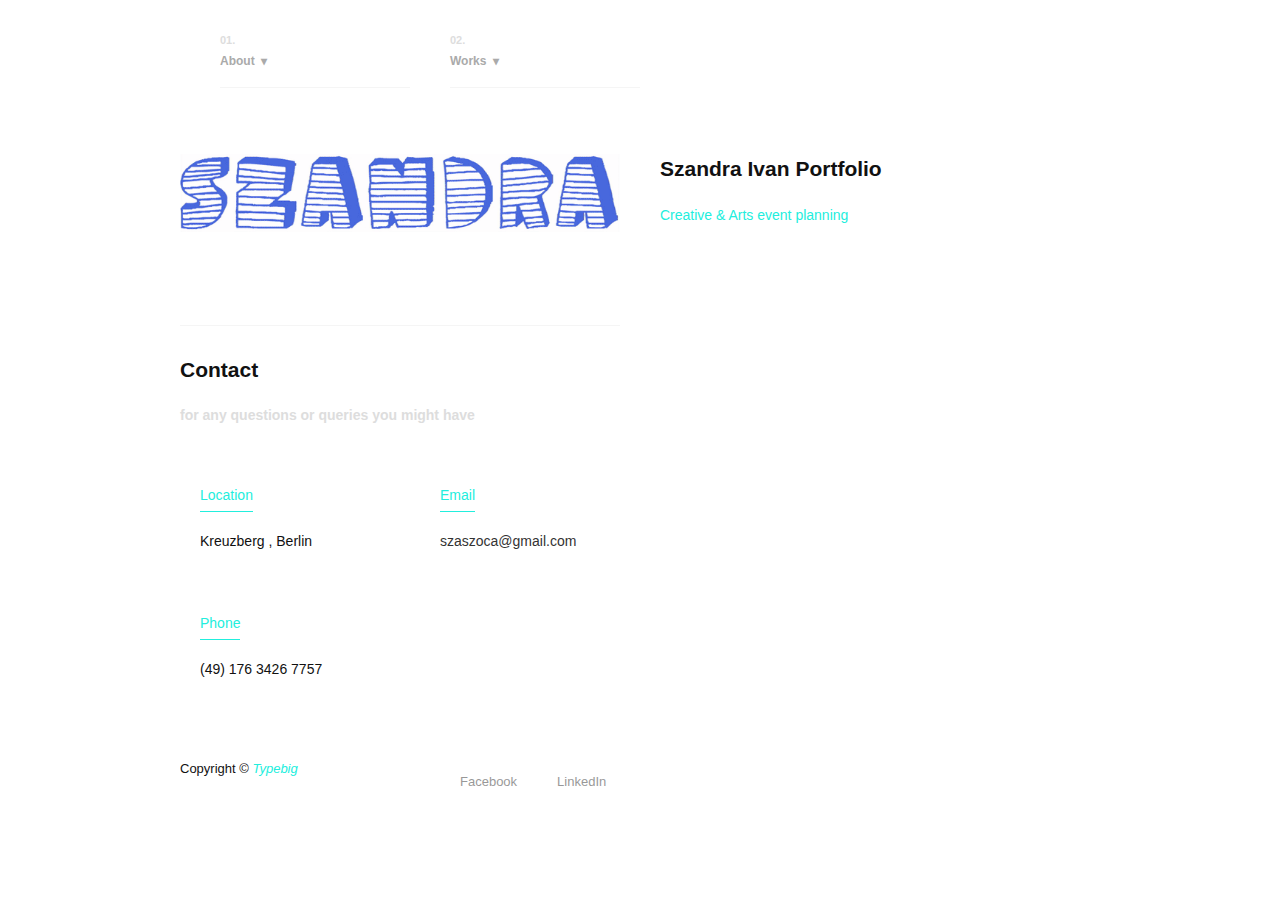
<file: contact.html>
<!DOCTYPE html>
<!--[if lt IE 7 ]><html class="ie ie6" lang="en"> <![endif]-->
<!--[if IE 7 ]><html class="ie ie7" lang="en"> <![endif]-->
<!--[if IE 8 ]><html class="ie ie8" lang="en"> <![endif]-->
<!--[if (gte IE 9)|!(IE)]><!--><html lang="en"> <!--<![endif]-->
<head>

	<!-- Basic Page Needs
	================================================== -->
	<meta charset="utf-8">
	<title>Szandra Ivan Portfolio</title>
	<meta name="description" content=".">
	<meta name="author" content="">
	
	<!-- Mobile Specific Metas
	================================================== -->
	<meta name="viewport" content="width=device-width, initial-scale=1, maximum-scale=1">
	
	<!-- CSS Files
	* cssreset-min.css 			- CSS reset
	* typegrid.css				- Responsive grid system
	* style.css					- Main CSS file
	
	Original LESS Stylesheet
	<link rel="stylesheet/less" type="text/css" href="css/style.less" />
	================================================== -->
	<link rel="stylesheet" type="text/css" href="http://yui.yahooapis.com/3.8.0/build/cssreset/cssreset-min.css">
	<link rel="stylesheet" type="text/css" href="css/typegrid.css">
	<link rel="stylesheet" type="text/css" href="css/style.css">


		
	<!--[if lt IE 8]>
		<script src="http://ie7-js.googlecode.com/svn/version/2.1(beta4)/IE8.js"></script>
	<![endif]-->

	<!--[if lt IE 9]>
		<script src="http://html5shim.googlecode.com/svn/trunk/html5.js"></script>
	<![endif]-->

	<link href='http://fonts.googleapis.com/css?family=Roboto+Slab:400,300' rel='stylesheet' type='text/css'>

	<!-- Favicons
	================================================== -->
	<link rel="shortcut icon" href="images/favicon.ico">
	<link rel="apple-touch-icon" href="images/apple-touch-icon.png">

</head>

<body>


	<!-- Header - Half Logo
	================================================== -->
	<section id="header">

		<!-- * * * * * * * * * * * * * * * * * * * * * * *

			Top Bar & Menu (#nav)

		* * * * * * * * * * * * * * * * * * * * * * * * -->
		<div class="topbar">
			<div class="container">
					
				<!--
					A custom jQuery plugin called typeMenu handles the menu
					Add .hide-on-mobile to <li> elements to hide a specific item on mobile viewports
				-->
				<ul id="nav" class="full">
					<li>
						<a href="about.html">
							<span class="count hide-on-mobile">01.</span>
							About
						</a>
						<ul>
							<li><a href="bio.html">Bio</a></li>
							<li><a href="contact.html">Contact</a></li>
						</ul>
					</li>
					<li>
						<a href="index.html">
							<span class="count hide-on-mobile">02.</span>
							Works
						</a>
						<ul>
							<li><a href="palace-stackgrid.html">The Palace</a>
								<ul>
										<li><a href="residency.html">The Palace Artist Residency</a></li>
										<li><a href="woym1.html">What's on your Mind? I</a></li>
										<li><a href="fasching.html">The Palace meets...Berlin</a></li>
									</ul>
							</li>
							<li><a href="wearit.html">Wear It</a></li>
							<li class="hide-on-mobile"><a href="uy.html">UY Studio</a></li>
							<li>
								<a href="ixds.html">IXDS</a>
							</li>
						</ul>
					</li>
					
				</ul><!-- // #nav -->

			</div><!-- // .container -->
		</div><!-- // .topbar -->

		<div class="logo-wrap">
			<div class="container">
				<div class="desktop-6 columns">
					<h1><a href="index.html" title="Home"><img src="images/logo_text_half.gif" alt="" /></a></h1>
				</div><!-- // .desktop-6 -->

				<div class="desktop-6 columns">
					<p class="site-desc">
						<h2>Szandra Ivan Portfolio<br /></h2>
						<span class="font-color-primary">Creative & Arts event planning</span>
					</p><!-- // .site-desc -->
				</div><!-- // .desktop-6 -->

				<div class="clear"></div>
			</div><!-- // .container -->
		</div><!-- // .logo-wrap -->
	</section><!-- // #header -->

	<!-- Contact
	================================================== -->
	<section id="contact" class="section page">
		<div class="container">

			<div class="desktop-6 tablet-12 columns">

				<h2 class="border-top">Contact</h2>
				<p class="title-desc">for any questions or queries you might have</p>
				
							<div class="desktop-6 tablet-12 nested columns">
				
				<div class="clear"></div>

				<div class="desktop-3 tablet-6 mobile-half columns">
					
					<div class="box-contact">
						<h3 class="font-color-primary"><span class="underline">Location</span></h3>

						<p>
							Kreuzberg , Berlin<br />
						</p>
					</div><!-- // .box-contact -->
					<br>
					<div class="box-contact">
						<h3 class="font-color-primary"><span class="underline">Phone</span></h3>

						<p>
							(49) 176 3426 7757
						</p>
					</div><!-- // .box-contact -->
				</div><!-- // .desktop-3 -->

				<div class="desktop-3 tablet-6 mobile-half columns">
					
					<div class="box-contact">
						<h3 class="font-color-primary"><span class="underline">Email</span></h3>

						<p>
							<a href="mailto:szaszoca@gmail.com">szaszoca@gmail.com</a>
						</p>
					</div><!-- // .box-contact -->
				</div><!-- // .desktop-3 -->
				
				<div class="clear"></div>

			</div><!-- // .desktop-6 -->

			


				<div class="clear"></div>

			</div><!-- // .desktop-6 -->

		</div><!-- // .container -->
	</section><!-- // section#contact -->

	



	<!-- Footer
	================================================== -->
		<section id="footer">
		<div class="container">
			<div class="desktop-3 columns">
				<p>Copyright &copy; <a href="http://www.typebig.com" class="italic">Typebig</a></p>
			</div><!-- // .desktop-3 -->

			<div class="desktop-9 columns">
				<ul id="social">
					<li><a href="https://www.facebook.com/szaszoca" class="hoverMe" target="_blank">Facebook</a></li>
					<li><a href="http://www.linkedin.com/in/szanivan" class="hoverMe" target="_blank">LinkedIn</a></li>
				</ul><!-- // #social -->
			</div><!-- // .desktop-9 -->

			<div class="clear"></div>
		</div><!-- // .container -->
	</section><!-- // section#footer -->


	<!-- JS
	================================================== -->
	<!-- 
		Flexslider 2.1 has known issues of manualControls setting with jQuery 1.9~
		Use jQuery 1.8 until Flexslider 2.2 stable version is released
	-->
	<script src="//ajax.googleapis.com/ajax/libs/jquery/1.8/jquery.min.js"></script>
	<script src="js/jQuery.BlackAndWhite.min.js"></script>
	<script src="js/modernizr.js"></script>
	<script src="js/less-1.4.0.min.js"></script>
	<script src="js/jquery.typeMenu.js"></script>
	<script src="js/jquery.typeSticky.js"></script>	
	<script src="js/jquery.custom.js"></script>


<!-- End Document
================================================== -->
</body>
</html>
</file>
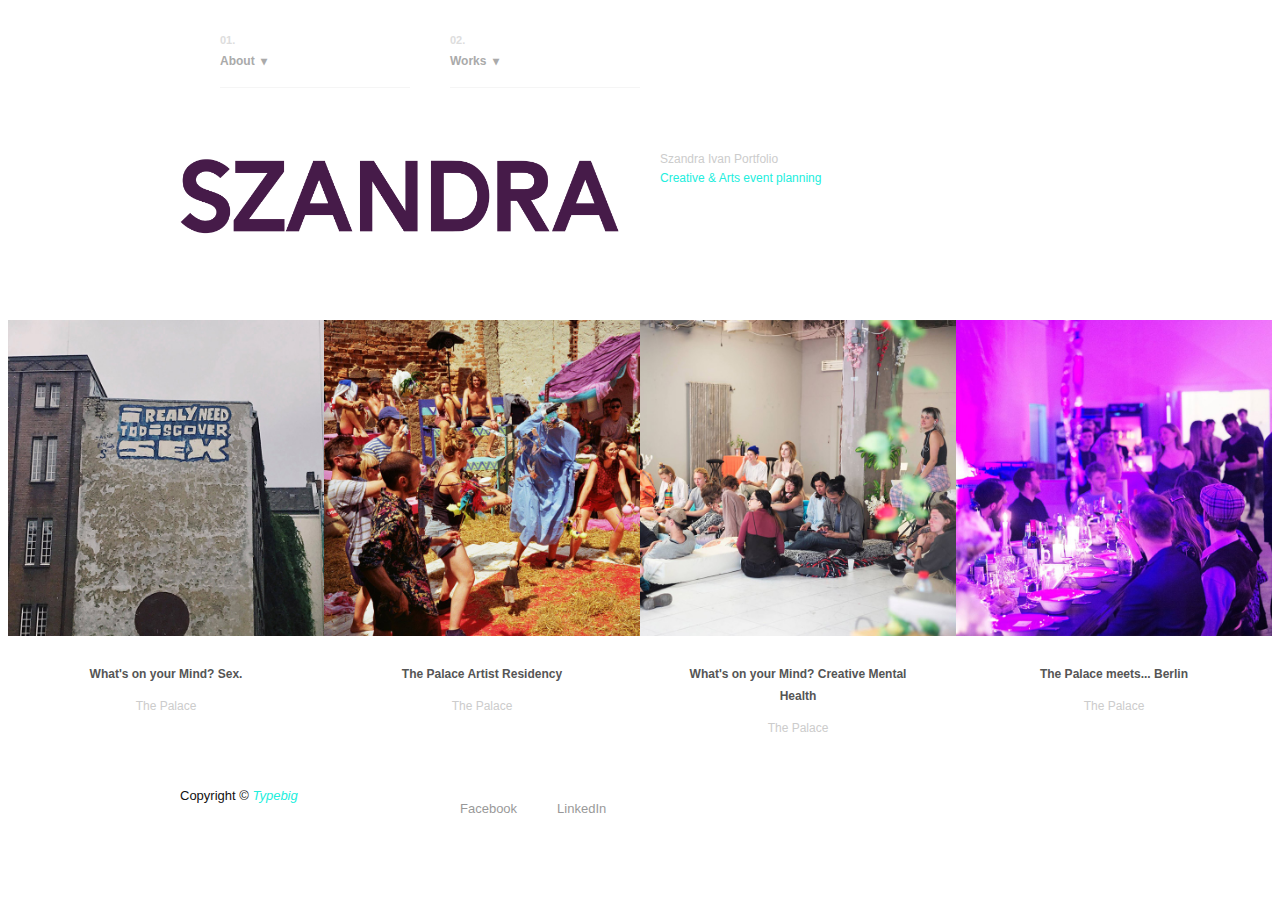
<file: palace-stackgrid.html>
<!DOCTYPE html>
<!--[if lt IE 7 ]><html class="ie ie6" lang="en"> <![endif]-->
<!--[if IE 7 ]><html class="ie ie7" lang="en"> <![endif]-->
<!--[if IE 8 ]><html class="ie ie8" lang="en"> <![endif]-->
<!--[if (gte IE 9)|!(IE)]><!--><html lang="en"> <!--<![endif]-->
<head>

	<!-- Basic Page Needs
	================================================== -->
	<meta charset="utf-8">
	<title>Szandra Ivan Portfolio</title>
	<meta name="description" content=".">
	<meta name="author" content="">
	
	<!-- Mobile Specific Metas
	================================================== -->
	<meta name="viewport" content="width=device-width, initial-scale=1, maximum-scale=1">
	
	<!-- CSS Files
	* cssreset-min.css 			- CSS reset
	* typegrid.css				- Responsive grid system
	* style.css					- Main CSS file
	
	Original LESS Stylesheet
	<link rel="stylesheet/less" type="text/css" href="css/style.less" />
	================================================== -->
	<link rel="stylesheet" type="text/css" href="http://yui.yahooapis.com/3.8.0/build/cssreset/cssreset-min.css">
	<link rel="stylesheet" type="text/css" href="css/typegrid.css">
	<link rel="stylesheet" type="text/css" href="css/style.css">


		
	<!--[if lt IE 8]>
		<script src="http://ie7-js.googlecode.com/svn/version/2.1(beta4)/IE8.js"></script>
	<![endif]-->

	<!--[if lt IE 9]>
		<script src="http://html5shim.googlecode.com/svn/trunk/html5.js"></script>
	<![endif]-->

	<link href='http://fonts.googleapis.com/css?family=Roboto+Slab:400,300' rel='stylesheet' type='text/css'>

	<!-- Favicons
	================================================== -->
	<link rel="shortcut icon" href="images/favicon.ico">
	<link rel="apple-touch-icon" href="images/apple-touch-icon.png">

</head>

<body>


	<!-- Header - Half Logo
	================================================== -->
	<section id="header">

		<!-- * * * * * * * * * * * * * * * * * * * * * * *

			Top Bar & Menu (#nav)

		* * * * * * * * * * * * * * * * * * * * * * * * -->
		<div class="topbar">
			<div class="container">
					
				<!--
					A custom jQuery plugin called typeMenu handles the menu
					Add .hide-on-mobile to <li> elements to hide a specific item on mobile viewports
				-->
				<ul id="nav" class="full">
					<li>
						<a href="about.html">
							<span class="count hide-on-mobile">01.</span>
							About
						</a>
						<ul>
							<li><a href="bio.html">Bio</a></li>
							<li><a href="contact.html">Contact</a></li>
						</ul>
					</li>
					<li>
						<a href="index.html">
							<span class="count hide-on-mobile">02.</span>
							Works
						</a>
						<ul>
							<li><a href="palace-stackgrid.html">The Palace</a>
								<ul>
										<li><a href="residency.html">The Palace Artist Residency</a></li>
										<li><a href="woym1.html">What's on your Mind? I</a></li>
										<li><a href="fasching.html">The Palace meets...Berlin</a></li>
									</ul>
							</li>
							<li><a href="wearit.html">Wear It</a></li>
							<li class="hide-on-mobile"><a href="uy.html">UY Studio</a></li>
							<li>
								<a href="ixds.html">IXDS</a>
							</li>
						</ul>
					</li>
					
				</ul><!-- // #nav -->

			</div><!-- // .container -->
		</div><!-- // .topbar -->

		<div class="logo-wrap">
			<div class="container">
				<div class="desktop-6 columns">
					<h1><a href="index.html" title="Home"><img src="images/logo_text_half.png" alt="" /></a></h1>
				</div><!-- // .desktop-6 -->

				<div class="desktop-6 columns">
					<p class="site-desc">
						Szandra Ivan Portfolio<br />
						<span class="font-color-primary">Creative & Arts event planning</span>
					</p><!-- // .site-desc -->
				</div><!-- // .desktop-6 -->

				<div class="clear"></div>
			</div><!-- // .container -->
		</div><!-- // .logo-wrap -->
	</section><!-- // #header -->

<!-- Works (Stackgrid with images, titles, and categories)
	================================================== -->
	<section id="works" class="stackgrid">
			
		

			<div class="item">
				<a href="woym2.html" class="permalink">
					<div class="remove-line-height">
						<img src="images/works_stackgrid_woym2.jpg" alt="" />
					</div><!-- // .remove-line-height -->
					
					<div class="box-desc">
						<h3>What's on your Mind? Sex.</h3>
						<span class="category">The Palace</span>
					</div><!-- // .box-desc -->

				</a>
			</div><!-- // .item -->
			
		
			<div class="item">
				<a href="residency.html" class="permalink">
					<div class="remove-line-height">
						<img src="images/works_stackgrid_residency.jpg" alt="" />
					</div><!-- // .remove-line-height -->
					
					<div class="box-desc">
						<h3>The Palace Artist Residency</h3>
						<span class="category">The Palace</span>
					</div><!-- // .box-desc -->

				</a>
			</div><!-- // .item -->
			
		
			<div class="item">
				<a href="woym1.html" class="permalink">
					<div class="remove-line-height">
						<img src="images/works_stackgrid_woym1.jpg" alt="" />
					</div><!-- // .remove-line-height -->
					
					<div class="box-desc">
						<h3>What's on your Mind? Creative Mental Health</h3>
						<span class="category">The Palace</span>
					</div><!-- // .box-desc -->

				</a>
			</div><!-- // .item -->
			
		
			<div class="item">
				<a href="fasching.html" class="permalink">
					<div class="remove-line-height">
						<img src="images/works_stackgrid_fasching.jpg" alt="" />
					</div><!-- // .remove-line-height -->
					
					<div class="box-desc">
						<h3>The Palace meets... Berlin</h3>
						<span class="category">The Palace</span>
					</div><!-- // .box-desc -->

				</a>
			</div><!-- // .item -->
			
	</section><!-- // section#works -->

<!-- Footer
================================================== -->

		<section id="footer">
		<div class="container">
			<div class="desktop-3 columns">
				<p>Copyright &copy; <a href="http://www.typebig.com" class="italic">Typebig</a></p>
			</div><!-- // .desktop-3 -->

			<div class="desktop-9 columns">
				<ul id="social">
					<li><a href="https://www.facebook.com/szaszoca" class="hoverMe">Facebook</a></li>
					<li><a href="http://www.linkedin.com/in/szanivan" class="hoverMe">LinkedIn</a></li>
				</ul><!-- // #social -->
			</div><!-- // .desktop-9 -->

			<div class="clear"></div>
		</div><!-- // .container -->
	</section><!-- // section#footer -->


	<!-- JS
	================================================== -->
	<!-- 
		Flexslider 2.1 has known issues of manualControls setting with jQuery 1.9~
		Use jQuery 1.8 until Flexslider 2.2 stable version is released
	-->
	<script src="//ajax.googleapis.com/ajax/libs/jquery/1.8/jquery.min.js"></script>
	<script src="js/jQuery.BlackAndWhite.min.js"></script>
	<script src="js/modernizr.js"></script>
	<script src="js/less-1.4.0.min.js"></script>
	<script src="js/jquery.typeMenu.js"></script>
	<script src="js/jquery.typeSticky.js"></script>


	

	


	


	<script src="js/jquery.custom.js"></script>


<!-- End Document
================================================== -->
</body>
</html>
</file>
<file: css/typegrid.css>
/*--------------------------------------------------------------------------
  1. Grid System
--------------------------------------------------------------------------*/
.container {
  position: relative;
}
/* Container */
.container {
  width: 960px;
  margin: 0 auto;
  /* Columns */

}
.container .column,
.container .columns {
  float: left;
  display: inline;
  padding-left: 20px;
  padding-right: 20px;
  position: relative;
  -webkit-box-sizing: border-box;
  -moz-box-sizing: border-box;
  box-sizing: border-box;
}
.container .column.nest,
.container .columns.nest,
.container .column.nested,
.container .columns.nested {
  padding-left: 0;
  padding-right: 0;
}
.desktop-1 {
  width: 80px;
}
.desktop-2 {
  width: 160px;
}
.desktop-3 {
  width: 240px;
}
.desktop-4 {
  width: 320px;
}
.desktop-5 {
  width: 400px;
}
.desktop-6 {
  width: 480px;
}
.desktop-7 {
  width: 560px;
}
.desktop-8 {
  width: 640px;
}
.desktop-9 {
  width: 720px;
}
.desktop-10 {
  width: 800px;
}
.desktop-11 {
  width: 880px;
}
.desktop-12 {
  width: 960px;
}
.offset-1 {
  margin-left: 80px;
}
.offset-2 {
  margin-left: 160px;
}
.offset-3 {
  margin-left: 240px;
}
.offset-4 {
  margin-left: 320px;
}
.offset-5 {
  margin-left: 400px;
}
.offset-6 {
  margin-left: 480px;
}
.offset-7 {
  margin-left: 560px;
}
.offset-8 {
  margin-left: 640px;
}
.offset-9 {
  margin-left: 720px;
}
.offset-10 {
  margin-left: 800px;
}
.offset-11 {
  margin-left: 880px;
}
.pull-1 {
  right: 80px;
}
.pull-2 {
  right: 160px;
}
.pull-3 {
  right: 240px;
}
.pull-4 {
  right: 320px;
}
.pull-5 {
  right: 400px;
}
.pull-6 {
  right: 480px;
}
.pull-7 {
  right: 560px;
}
.pull-8 {
  right: 640px;
}
.pull-9 {
  right: 720px;
}
.pull-10 {
  right: 800px;
}
.pull-11 {
  right: 880px;
}
.push-1 {
  left: 80px;
}
.push-2 {
  left: 160px;
}
.push-3 {
  left: 240px;
}
.push-4 {
  left: 320px;
}
.push-5 {
  left: 400px;
}
.push-6 {
  left: 480px;
}
.push-7 {
  left: 560px;
}
.push-8 {
  left: 640px;
}
.push-9 {
  left: 720px;
}
.push-10 {
  left: 800px;
}
.push-11 {
  left: 880px;
}
/* Widescreen */
@media screen and (min-width: 1300px) {
  .container {
    width: 1200px;
  }
  .desktop-1 {
    width: 100px;
  }
  .desktop-2 {
    width: 200px;
  }
  .desktop-3 {
    width: 300px;
  }
  .desktop-4 {
    width: 400px;
  }
  .desktop-5 {
    width: 500px;
  }
  .desktop-6 {
    width: 600px;
  }
  .desktop-7 {
    width: 700px;
  }
  .desktop-8 {
    width: 800px;
  }
  .desktop-9 {
    width: 900px;
  }
  .desktop-10 {
    width: 1000px;
  }
  .desktop-11 {
    width: 1100px;
  }
  .desktop-12 {
    width: 1200px;
  }
  .offset-1 {
    margin-left: 100px;
  }
  .offset-2 {
    margin-left: 200px;
  }
  .offset-3 {
    margin-left: 300px;
  }
  .offset-4 {
    margin-left: 400px;
  }
  .offset-5 {
    margin-left: 500px;
  }
  .offset-6 {
    margin-left: 600px;
  }
  .offset-7 {
    margin-left: 700px;
  }
  .offset-8 {
    margin-left: 800px;
  }
  .offset-9 {
    margin-left: 900px;
  }
  .offset-10 {
    margin-left: 1000px;
  }
  .offset-11 {
    margin-left: 1100px;
  }
  .pull-1 {
    right: 100px;
  }
  .pull-2 {
    right: 200px;
  }
  .pull-3 {
    right: 300px;
  }
  .pull-4 {
    right: 400px;
  }
  .pull-5 {
    right: 500px;
  }
  .pull-6 {
    right: 600px;
  }
  .pull-7 {
    right: 700px;
  }
  .pull-8 {
    right: 800px;
  }
  .pull-9 {
    right: 900px;
  }
  .pull-10 {
    right: 1000px;
  }
  .pull-11 {
    right: 1100px;
  }
  .push-1 {
    left: 100px;
  }
  .push-2 {
    left: 200px;
  }
  .push-3 {
    left: 300px;
  }
  .push-4 {
    left: 400px;
  }
  .push-5 {
    left: 500px;
  }
  .push-6 {
    left: 600px;
  }
  .push-7 {
    left: 700px;
  }
  .push-8 {
    left: 800px;
  }
  .push-9 {
    left: 900px;
  }
  .push-10 {
    left: 1000px;
  }
  .push-11 {
    left: 1100px;
  }
}
/* Tablet */
@media screen and (min-width: 768px) and (max-width: 959px) {
  .container {
    width: 660px;
  }
  .desktop-1 {
    width: 55px;
  }
  .desktop-2 {
    width: 110px;
  }
  .desktop-3 {
    width: 165px;
  }
  .desktop-4 {
    width: 220px;
  }
  .desktop-5 {
    width: 275px;
  }
  .desktop-6 {
    width: 330px;
  }
  .desktop-7 {
    width: 385px;
  }
  .desktop-8 {
    width: 440px;
  }
  .desktop-9 {
    width: 495px;
  }
  .desktop-10 {
    width: 550px;
  }
  .desktop-11 {
    width: 605px;
  }
  .desktop-12 {
    width: 660px;
  }
  .tablet-1 {
    width: 55px;
  }
  .tablet-2 {
    width: 110px;
  }
  .tablet-3 {
    width: 165px;
  }
  .tablet-4 {
    width: 220px;
  }
  .tablet-5 {
    width: 275px;
  }
  .tablet-6 {
    width: 330px;
  }
  .tablet-7 {
    width: 385px;
  }
  .tablet-8 {
    width: 440px;
  }
  .tablet-9 {
    width: 495px;
  }
  .tablet-10 {
    width: 550px;
  }
  .tablet-11 {
    width: 605px;
  }
  .tablet-12 {
    width: 660px;
  }
  .offset-1 {
    margin-left: 55px;
  }
  .offset-2 {
    margin-left: 110px;
  }
  .offset-3 {
    margin-left: 165px;
  }
  .offset-4 {
    margin-left: 220px;
  }
  .offset-5 {
    margin-left: 275px;
  }
  .offset-6 {
    margin-left: 330px;
  }
  .offset-7 {
    margin-left: 385px;
  }
  .offset-8 {
    margin-left: 440px;
  }
  .offset-9 {
    margin-left: 495px;
  }
  .offset-10 {
    margin-left: 550px;
  }
  .offset-11 {
    margin-left: 605px;
  }
  .tablet-offset-0 {
    margin-left: 0px;
  }
  .tablet-offset-1 {
    margin-left: 55px;
  }
  .tablet-offset-2 {
    margin-left: 110px;
  }
  .tablet-offset-3 {
    margin-left: 165px;
  }
  .tablet-offset-4 {
    margin-left: 220px;
  }
  .tablet-offset-5 {
    margin-left: 275px;
  }
  .tablet-offset-6 {
    margin-left: 330px;
  }
  .tablet-offset-7 {
    margin-left: 385px;
  }
  .tablet-offset-8 {
    margin-left: 440px;
  }
  .tablet-offset-9 {
    margin-left: 495px;
  }
  .tablet-offset-10 {
    margin-left: 550px;
  }
  .tablet-offset-11 {
    margin-left: 605px;
  }
  .pull-1 {
    right: 55px;
  }
  .pull-2 {
    right: 110px;
  }
  .pull-3 {
    right: 165px;
  }
  .pull-4 {
    right: 220px;
  }
  .pull-5 {
    right: 275px;
  }
  .pull-6 {
    right: 330px;
  }
  .pull-7 {
    right: 385px;
  }
  .pull-8 {
    right: 440px;
  }
  .pull-9 {
    right: 495px;
  }
  .pull-10 {
    right: 550px;
  }
  .pull-11 {
    right: 605px;
  }
  .push-1 {
    left: 55px;
  }
  .push-2 {
    left: 110px;
  }
  .push-3 {
    left: 165px;
  }
  .push-4 {
    left: 220px;
  }
  .push-5 {
    left: 275px;
  }
  .push-6 {
    left: 330px;
  }
  .push-7 {
    left: 385px;
  }
  .push-8 {
    left: 440px;
  }
  .push-9 {
    left: 495px;
  }
  .push-10 {
    left: 550px;
  }
  .push-11 {
    left: 605px;
  }
  .tablet-pull-0 {
    right: 0px;
  }
  .tablet-pull-1 {
    right: 55px;
  }
  .tablet-pull-2 {
    right: 110px;
  }
  .tablet-pull-3 {
    right: 165px;
  }
  .tablet-pull-4 {
    right: 220px;
  }
  .tablet-pull-5 {
    right: 275px;
  }
  .tablet-pull-6 {
    right: 330px;
  }
  .tablet-pull-7 {
    right: 385px;
  }
  .tablet-pull-8 {
    right: 440px;
  }
  .tablet-pull-9 {
    right: 495px;
  }
  .tablet-pull-10 {
    right: 550px;
  }
  .tablet-pull-11 {
    right: 605px;
  }
  .tablet-push-0 {
    left: 0px;
  }
  .tablet-push-1 {
    left: 55px;
  }
  .tablet-push-2 {
    left: 110px;
  }
  .tablet-push-3 {
    left: 165px;
  }
  .tablet-push-4 {
    left: 220px;
  }
  .tablet-push-5 {
    left: 275px;
  }
  .tablet-push-6 {
    left: 330px;
  }
  .tablet-push-7 {
    left: 385px;
  }
  .tablet-push-8 {
    left: 440px;
  }
  .tablet-push-9 {
    left: 495px;
  }
  .tablet-push-10 {
    left: 550px;
  }
  .tablet-push-11 {
    left: 605px;
  }
}
/* Mobile - Portrait */
@media screen and (max-width: 767px) {
  .container {
    width: 280px;
  }
  .container .column,
  .container .columns {
    padding-left: 20px;
    padding-right: 20px;
  }
  .desktop-1,
  .tablet-1 {
    width: 280px;
  }
  .desktop-2,
  .tablet-2 {
    width: 280px;
  }
  .desktop-3,
  .tablet-3 {
    width: 280px;
  }
  .desktop-4,
  .tablet-4 {
    width: 280px;
  }
  .desktop-5,
  .tablet-5 {
    width: 280px;
  }
  .desktop-6,
  .tablet-6 {
    width: 280px;
  }
  .desktop-7,
  .tablet-7 {
    width: 280px;
  }
  .desktop-8,
  .tablet-8 {
    width: 280px;
  }
  .desktop-9,
  .tablet-9 {
    width: 280px;
  }
  .desktop-10,
  .tablet-10 {
    width: 280px;
  }
  .desktop-11,
  .tablet-11 {
    width: 280px;
  }
  .desktop-12,
  .tablet-12 {
    width: 280px;
  }
  .offset-1 {
    margin-left: 0;
  }
  .offset-2 {
    margin-left: 0;
  }
  .offset-3 {
    margin-left: 0;
  }
  .offset-4 {
    margin-left: 0;
  }
  .offset-5 {
    margin-left: 0;
  }
  .offset-6 {
    margin-left: 0;
  }
  .offset-7 {
    margin-left: 0;
  }
  .offset-8 {
    margin-left: 0;
  }
  .offset-9 {
    margin-left: 0;
  }
  .offset-10 {
    margin-left: 0;
  }
  .offset-11 {
    margin-left: 0;
  }
  .pull-1,
  .push-1,
  .tablet-pull-1,
  .tablet-push-1 {
    left: 0;
  }
  .pull-2,
  .push-2,
  .tablet-pull-2,
  .tablet-push-2 {
    left: 0;
  }
  .pull-3,
  .push-3,
  .tablet-pull-3,
  .tablet-push-3 {
    left: 0;
  }
  .pull-4,
  .push-4,
  .tablet-pull-4,
  .tablet-push-4 {
    left: 0;
  }
  .pull-5,
  .push-5,
  .tablet-pull-5,
  .tablet-push-5 {
    left: 0;
  }
  .pull-6,
  .push-6,
  .tablet-pull-6,
  .tablet-push-6 {
    left: 0;
  }
  .pull-7,
  .push-7,
  .tablet-pull-7,
  .tablet-push-7 {
    left: 0;
  }
  .pull-8,
  .push-8,
  .tablet-pull-8,
  .tablet-push-8 {
    left: 0;
  }
  .pull-9,
  .push-9,
  .tablet-pull-9,
  .tablet-push-9 {
    left: 0;
  }
  .pull-10,
  .push-10,
  .tablet-pull-10,
  .tablet-push-10 {
    left: 0;
  }
  .pull-11,
  .push-11,
  .tablet-pull-11,
  .tablet-push-11 {
    left: 0;
  }
  .mobile-one-fifth {
    width: 20%;
  }
  .mobile-one-fourth {
    width: 25%;
  }
  .mobile-one-third {
    width: 33.333333%;
  }
  .mobile-half {
    width: 50%;
  }
}
/* Mobile - Landscape */
@media screen and (min-width: 480px) and (max-width: 767px) {
  .container {
    width: 400px;
  }
  .desktop-1,
  .tablet-1 {
    width: 100%;
  }
  .desktop-2,
  .tablet-2 {
    width: 100%;
  }
  .desktop-3,
  .tablet-3 {
    width: 100%;
  }
  .desktop-4,
  .tablet-4 {
    width: 100%;
  }
  .desktop-5,
  .tablet-5 {
    width: 100%;
  }
  .desktop-6,
  .tablet-6 {
    width: 100%;
  }
  .desktop-7,
  .tablet-7 {
    width: 100%;
  }
  .desktop-8,
  .tablet-8 {
    width: 100%;
  }
  .desktop-9,
  .tablet-9 {
    width: 100%;
  }
  .desktop-10,
  .tablet-10 {
    width: 100%;
  }
  .desktop-11,
  .tablet-11 {
    width: 100%;
  }
  .desktop-12,
  .tablet-12 {
    width: 100%;
  }
  .mobile-one-fifth {
    width: 20%;
  }
  .mobile-one-fourth {
    width: 25%;
  }
  .mobile-one-third {
    width: 33.333333%;
  }
  .mobile-half {
    width: 50%;
  }
}
.show-on-widescreen,
.show-on-tablet,
.show-under-tablet,
.show-on-mobile {
  display: none !important;
}
/* Viewport-specific Visibility Classes */
@media screen and (min-width: 1300px) {
  .hide-on-widescreen {
    display: none !important;
  }
}
@media screen and (min-width: 960px) {
  .show-under-tablet {
    display: none !important;
  }
  .show-on-mobile {
    display: none !important;
  }
}
@media screen and (max-width: 959px) {
  .hide-under-tablet {
    display: none !important;
  }
  .show-under-tablet {
    display: block !important;
  }
}
@media screen and (min-width: 768px) and (max-width: 959px) {
  .hide-on-tablet {
    display: none !important;
  }
  .show-on-tablet {
    display: block !important;
  }
}
@media screen and (max-width: 767px) {
  .hide-on-mobile {
    display: none !important;
  }
  .show-on-mobile {
    display: block !important;
  }
}
@media screen and (min-width: 480px) and (max-width: 767px) {
  
}
@media screen and (max-width: 479px) {
  
}
/* #Clearing
================================================== */
/* Self Clearing Goodness */
.container:after {
  content: "\0020";
  display: block;
  height: 0;
  clear: both;
  visibility: hidden;
}
/* Use clearfix class on parent to clear nested columns,
or wrap each row of columns in a <div class="row"> */
.clearfix:before,
.clearfix:after,
.row:before,
.row:after {
  content: '\0020';
  display: block;
  overflow: hidden;
  visibility: hidden;
  width: 0;
  height: 0;
}
.row:after,
.clearfix:after {
  clear: both;
}
.row,
.clearfix {
  zoom: 1;
}
/* You can also use a <br class="clear" /> to clear columns */
.clear {
  clear: both;
  display: block;
  overflow: hidden;
  visibility: hidden;
  width: 0;
  height: 0;
}
</file>
<file: css/style.css>
/*--------------------------------------------------------------------------
   

	Typefolio

	LESS-based responsive grid system

	0. YUI Library is used for CSS reset (http://yuilibrary.com/yui/docs/cssreset/)
	1. Body
	2. Typography
	3. Pages
		3.0. Common Elements
		3.1. Navigation
		3.2. Header
		3.3. Home
		3.4. About
		3.5. Works
		3.6. Shop
		3.7. Archive (Blog)
		3.8. Contact
		3.9. Footer
	4. jQuery Plugins
		4.1. iosSlider
		4.2. Flexslider


--------------------------------------------------------------------------*/

/*--------------------------------------------------------------------------
	1. Body
--------------------------------------------------------------------------*/

body {
	color: #111;
	font-family: "HelveticaNeue", "Helvetica Neue", Helvetica, Arial, sans-serif;
	font-size: 14px;
	line-height: 28px;
	-webkit-font-smoothing: antialiased;
	/* Fix for webkit rendering */
	-webkit-text-size-adjust: 100%;
}

@media screen and (max-width: 767px) { 
	body {
		font-size: 12px;
		line-height: 23px;
	}
}






/*--------------------------------------------------------------------------
	2. Typography
--------------------------------------------------------------------------*/

/* Headings */
h1,
h2,
h3,
h4,
h5,
h6 { font-weight: bold; }



/* Links */
a,
a:visited {
	color: #333;
	text-decoration: none;
	outline: 0;
}

a:hover,
a:focus { color: black; }
p a,
p a:visited { line-height: inherit; }



/* Visibility */
.hide { display: none !important; }



/* Selection Highlighted Text */
::selection {
	background: #22eedd;
	color: white;
	text-shadow: none;
}

::-moz-selection {
	background: #22eedd;
	color: white;
	text-shadow: none;
}



/* Formatting */
em,
i,
.italic { font-style: italic; }
b, strong { font-weight: bold; }

.underline {
	display: inline-block;
	padding-bottom: 4px;
	border-bottom: 1px solid #22eedd;
}



/* Colors */
.font-color-primary { color: #22eedd; }
.background-color-primary { background: #22eedd; }

.font-color-secondary { color: #a33; }
.font-color-black { color: black; }
.font-color-white { color: white; }
.background-color-white { background: white; }






/*--------------------------------------------------------------------------
	3. Pages
--------------------------------------------------------------------------*/

	/*---------------------------------------------------
			3.0 Common Elements
	---------------------------------------------------*/

	/* Responsive images */
	img { max-width: 100%; }



	/* Used to remove whitespace below an image */
	.remove-line-height { line-height: 0; }



	/* Vertical spacing */
	.padding-vertical { 
		padding-top: 50px; 
		padding-bottom: 50px;  
	}



	/* Used frequently to apply a light border on top */
	.border-top {
		border-top: 1px solid #f5f5f5;
		padding-top: 30px;
	}



	/* Featured image */
	.post img.featured { margin-bottom: 50px; }



	/* Buttons */
	button,
	.button,
	a.button {
		color: white;
		background: #22eedd;
		font-size: 14px; 
		font-weight: bold; 
		text-align: center;
		padding: 20px 25px 18px 25px;
		border-bottom: 2px solid #11ddcc; 
		cursor: pointer;
		display: inline-block;
		-webkit-box-sizing: border-box;
		-moz-box-sizing: border-box;
		box-sizing: border-box;
		-webkit-border-radius: 4px;
		-moz-border-radius: 4px;
		-ms-border-radius: 4px;
		-o-border-radius: 4px;
		border-radius: 4px;
	}

		button.small,
		.button.small,
		a.button.small {
			font-size: 14px;
			line-height: 24px;
			padding: 16px 24px;
			-webkit-border-radius: 3px;
			-moz-border-radius: 3px;
			-ms-border-radius: 3px;
			-o-border-radius: 3px;
			border-radius: 3px;
		}

		button.full,
		.button.full,
		a.button.full {
			display: block;
			width: 100%;
			-webkit-border-radius: 5px;
			-moz-border-radius: 5px;
			-ms-border-radius: 5px;
			-o-border-radius: 5px;
			border-radius: 5px;
			padding: 30px 40px 26px 40px;
			border-bottom: 4px solid #11ddcc; 
		}

			button:hover,
			.button:hover,
			a.button:hover { background: #12e5d3; }

			button.black,
			.button.black,
			a.button.black {
				color: white;
				background: #000; 
				border-color: #111; 
			}

			button.black:hover,
			.button.black:hover,
			a.button.black:hover {
				color: #22eedd;
				background: #111;
			}



	/* Forms */
	form p,
	label,
	legend {
		font-size: 15px;
		line-height: 24px;
	}

	label {
		display: block;
		color: #111;
		font-size: 13px;
		line-height: 23px;
		margin: 20px 0;
	}

	input[type=text],
	input[type=url],
	input[type=tel],
	input[type=number],
	input[type=color],
	input[type=email], 
	input[type=password], 
	textarea,
	select {
		width: 100%;
		padding: 20px 25px;
		color: #111;
		margin: 0 0 15px 0;
		border: 1px solid #ddd;
		outline: none;
		-webkit-box-sizing: border-box;
		-moz-box-sizing: border-box;
		box-sizing: border-box;
	}

		input[type=text]:focus,
		input[type=url]:focus,
		input[type=tel]:focus,
		input[type=number]:focus,
		input[type=color]:focus,
		input[type=email]:focus, 
		input[type=password]:focus, 
		textarea:focus,
		select:focus {
			color: #22eedd;
			border: 1px solid #22eedd;
		}



	/* Placeholder */
	::-webkit-input-placeholder { color: #ddd; }
	::-moz-placeholder { color: #ddd; }
	:-ms-input-placeholder { color: #ddd; }
	input:-moz-placeholder { color: #ddd; }



	/* Input - submit */
	input[type=submit] {
		border: none; 
	}



	/* Required */
	span.required { color: #22eedd; }

span.a {
    display: inline-block;
    width: 200px;
    padding: 5px; 
}

span.b {
    display: inline-block;
}


	/* Page elements */
	.page p.title-desc {
		color: #ddd;
		font-weight: bold;
		margin-top: 0;
	}

	.page p.page-desc {
		color: #222;
		font-family: 'Roboto Slab', Georgia, serif;
		font-size: 34px;
		line-height: 60px;
		font-weight: 300; 
		margin-top: 30px;
		margin-bottom: 50px;
	}

		@media screen and (max-width: 767px) { 
			.page p.page-desc {
				font-size: 24px;
				line-height: 42px;
			}
		}

		@media screen and (max-width: 479px) { 
			.page p.page-desc {
				font-size: 20px;
				line-height: 36px;
			}
		}

	.page p { margin-top: 30px; }



	/* Sidebar (sticky) */
	.sidebar { padding-bottom: 20px; }

		.sidebar.sticked {
			background: white; 
			display: none;
			padding: 0 20px 20px 20px;
		}

			.sidebar.sticked h3.border-top { border-top: 0; }



	/* Page Navigation */
	.nav-pages {
		font-size: 11px;
		margin-top: 30px;
	}

		.nav-pages a.link-prev,
		.nav-pages a.link-next {
			color: #555;
			text-transform: uppercase;
			letter-spacing: 2px;
			text-align: center;
			padding: 25px 0;
			display: block;
			width: 50%;
			float: left;
			-webkit-box-sizing: border-box;
			-moz-box-sizing: border-box;
			box-sizing: border-box;
		}

			.nav-pages a.link-prev span,
			.nav-pages a.link-next span {
				display: inline-block;
				padding-bottom: 4px;
				border-bottom: 1px solid #555555;
			}

			.nav-pages a.link-prev div { padding-right: 33.33333333%; }
			
			@media screen and (min-width: 1300px) { 
				.nav-pages a.link-prev div { padding-right: 50%; }
			}

			@media screen and (max-width: 959px) { 
				.nav-pages a.link-prev div { padding-right: 0%; }
			}

			.nav-pages a.link-next div { padding-left: 33.33333333%; }

			@media screen and (min-width: 1300px) { 
				.nav-pages a.link-next div { padding-left: 50%; }
			}

			@media screen and (max-width: 959px) { 
				.nav-pages a.link-next div { padding-left: 0%; }
			}

			.nav-pages a:hover { color: #22eedd; }

				.nav-pages a:hover span { border-bottom-color: #22eedd; }

			.container .nav-pages a.link-prev,
			.container .nav-pages a.link-next { padding: 20px 0; }
			.container .nav-pages a.link-prev { text-align: left; }
			.container .nav-pages a.link-next { text-align: right; }




	/*---------------------------------------------------
			3.1 Navigation
	---------------------------------------------------*/

	ul#nav {
		font-size: 12px;
		line-height: 21px;
		font-weight: bold;
		overflow: visible;
	}

	@media screen and (min-width: 768px) and (max-width: 959px) { 
		ul#nav {
			font-size: 11px;
			line-height: 21px;
		}
	}

	@media screen and (max-width: 767px) { 
		ul#nav { display: none; }
	}

	ul#nav li { position: relative; }

		ul#nav li ul a {
			color: #555;
			padding: 25px 0;
			border-bottom: 1px solid #222;
		}

	ul#nav > li {
		zoom: 1;
		width: 25%;
		display: inline;
		float: left;
	}

		ul#nav > li a {
			color: #aaa;
			display: block;
			padding: 18px 0 15px 0;
			margin: 0 20px;
			border-bottom: 1px solid #f5f5f5;
		}

			ul#nav > li a span.count {
				color: #ddd;
				display: block;
				font-size: 11px;
			}

		ul#nav > li a:hover {
			color: white;
			border-bottom: none;
		}

			ul#nav > li a:hover span.count { color: white; }

	ul#nav > li:hover,
	ul#nav > li.hover {
		background: #111;
		margin: 0;
	}

		ul#nav > li:hover a,
		ul#nav > li.hover a {
			color: white;
			border-bottom: none;
		}

			ul#nav > li:hover a span.count,
			ul#nav > li.hover a span.count { color: white; }

		ul#nav > li:hover ul li:last-child > a,
		ul#nav > li.hover ul li:last-child > a,
		ul#nav > li:hover ul li.last-child > a,
		ul#nav > li.hover ul li.last-child > a { border-bottom: none; }

	ul#nav > li.hasChild:hover a,
	ul#nav > li.hasChild.hover a { border-bottom: 1px solid #222; }

	ul#nav li ul {
		background: #111;
		width: 100%;
		visibility: hidden;
		position: absolute;
		z-index: 10;
		top: 100%;
		left: 0px;
	}

		ul#nav li:hover > ul,
		ul#nav li.hover > ul {
			visibility: visible;
		}
		
		ul#nav li ul a:hover,
		ul#nav li ul a:focus {
			color: #22eedd;
			border-bottom: 1px solid #222;
		}

		ul#nav li ul li:last-child > a,
		ul#nav li ul li.last-child > a { border-bottom: none; }

	ul#nav > li ul ul {
		position: absolute;
		top: 0;
		left: 100%;
	}



	/* Mobile Menu */
	#menu-mobile-wrapper { display: none; }

	@media screen and (max-width: 767px) { 
		#menu-mobile-wrapper { display: block; }
	}

	#menu-mobile-wrapper #toggle-menu {
		cursor: pointer;
		color: #222;
		display: block;
		font-size: 15px;
		line-height: 25px;
		padding: 20px 0 20px 30px;
		background: url('../images/menu_open.png') no-repeat left center;
		border-bottom: 1px solid #f5f5f5;
	}

	#menu-mobile-wrapper.toggle-open #toggle-menu { background-image: url('../images/menu_closed.png'); }
	#menu-mobile-wrapper ul#menu-mobile {
		display: none;
		margin-bottom: 15px;
		overflow: hidden;
	}

		#menu-mobile-wrapper ul#menu-mobile li {
			font-size: 12px;
			line-height: 21px;
			display: block;
		}

			#menu-mobile-wrapper ul#menu-mobile li a {
				color: #444;
				display: block;
				padding: 12px 0;
				border-bottom: 1px solid #f5f5f5;
			}

			#menu-mobile-wrapper ul#menu-mobile li a:hover { color: #22eedd; }




	/*---------------------------------------------------
			3.2 Header
	---------------------------------------------------*/
	
	#header .logo-wrap { padding: 50px 0 50px 0; }

	#header h1 {
		font-size: 24px;
		line-height: 34px;
		font-weight: bold;
	}

	#header p.site-desc {
		color: #ccc;
		font-size: 12px;
		line-height: 19px;
	}




	/*---------------------------------------------------
			3.3 Home
	---------------------------------------------------*/
	
	/* Recent Posts */
	.box-recent h3 {
		font-size: 16px;
		line-height: 26px;
		padding: 30px 0 20px 0;
	}

		.box-recent h3 a { color: #ddd; }

	.box-recent a.permalink {
		display: block;
		border-top: 1px solid #eee;
	}

		.box-recent a.permalink h4 {
			color: #444; 
			font-size: 22px;
			line-height: 36px;
			font-weight: normal;
			margin-bottom: 5px;
		}

			.box-recent a.permalink:hover h4 {
				color: #22eedd; 
			}

		.box-recent a.permalink p.meta { color: #22eedd; }

			.box-recent a.permalink p.meta span { color: #ccc; }

	.box-recent a.permalink:hover {
		color: #22eedd;
		border-top: 1px solid #22eedd;
	}

		.box-recent a.permalink:hover p.meta span { color: #22eedd; }
	
	.box-recent .item { padding: 20px 0; }
	
	@media screen and (max-width: 767px) { 
		.box-recent a.permalink h4 {
			font-size: 16px;
			line-height: 26px;
		}
	}
	


	/* About box */
	.box-about { 
		margin-top: 30px; 
	}

		.box-about h3 { margin-bottom: 50px; }

		.box-about p.tagline {
			font-family: 'Roboto Slab', Georgia, serif;
			font-size: 24px;
			line-height: 44px;
			font-weight: 300; 
			margin-top: 30px;
			margin-bottom: 30px;
		}

	@media screen and (max-width: 767px) { 
		.box-about p.tagline {
			font-size: 20px;
			line-height: 36px;
		}
	}




	/*---------------------------------------------------
			3.4 About
	---------------------------------------------------*/

	#about h2 { padding-top: 30px; }

	#about .services h3 {
		font-size: 32px;
		line-height: 42px;
	}

	#about .services .item { padding: 30px 0; }

	#about .services h4 {
		font-size: 16px;
		line-height: 26px;
		display: inline-block;
		padding-bottom: 5px;
		border-bottom: 1px solid #111;
	}

	#about .services p {
		font-size: 15px;
		line-height: 28px;
		margin-top: 20px;
	}

	@media screen and (max-width: 767px) {
		#about .services h4 {
			margin-top: 40px; 
		}

		#about .services p {
			font-size: 12px; 
			line-height: 24px; 
		}
	}




	/*---------------------------------------------------
			3.5 Works
	---------------------------------------------------*/
	
	#works .item { margin-bottom: 40px; }

		#works .item h3 {
			color: #555;
			font-size: 12px;
			line-height: 22px;
			font-weight: bold;
		}

		#works a.permalink:hover h3 { color: #111; }

	#works .item span.category {
		color: #ccc;
		display: block;
		font-size: 12px;
		line-height: 18px;
		margin-bottom: 10px;
	}

		#works a.permalink:hover span.category { color: #22eedd; }

	#works .item p.excerpt {
		font-size: 13px;
		line-height: 18px;
		margin-top: 10px;
	}

	/* Stackgrid */
	#works.stackgrid .item {
		width: 25%;
		float: left;
		margin-bottom: 0;
		position: relative;
	}

		#works.stackgrid .item img {
			width: 100%; 
		}

	@media screen and (min-width: 1600px) { 
		#works.stackgrid .item { width: 20%; }
	}

	@media screen and (min-width: 960px) and (max-width: 1599px) { 
		#works.stackgrid .item { width: 25%; }
	}

	@media screen and (min-width: 768px) and (max-width: 959px) { 
		#works.stackgrid .item { width: 33.333333%; }
	}

	@media screen and (min-width: 480px) and (max-width: 767px) { 
		#works.stackgrid .item { width: 50%; }
	}

	@media screen and (max-width: 479px) { 
		#works.stackgrid .item { width: 100%; }
	}

	#works.stackgrid .item .box-desc {
		padding: 15px 30px;
		text-align: center;
	}

	#works.stackgrid.images-only {
		/* Navigation */
		margin-top: 0;
	}

		#works.stackgrid.images-only .item .box-desc {
			display: none;
			text-align: left;
			padding: 25px 30px;
			background: url('../images/alpha/bg_alpha60.png');
			position: absolute;
			top: 0;
			left: 0;
			width: 100%;
			height: 100%;
			-webkit-box-sizing: border-box;
			-moz-box-sizing: border-box;
			box-sizing: border-box;
		}
			
			#works.stackgrid.images-only .item .box-desc h3 { color: white; }

		#works.stackgrid.images-only .nav-pages { margin-top: 0; }

			#works.stackgrid.images-only .nav-pages a.link-prev,
			#works.stackgrid.images-only .nav-pages a.link-next { border-top: none; }

		#works.stackgrid.images-only a.link-prev,
		#works.stackgrid.images-only a.link-next { border-top: none; }

			#works.stackgrid .item .box-desc span.category {
				margin-bottom: 2px;
			}


	
	/* Single */
	#works.single {
	
	}

		#works.single img { 
			margin-bottom: 60px; 
		}

		#works.single .box-info {
			margin-bottom: 40px; 
			font-size: 14px;
			line-height: 25px;
		}
			
			#works.single .box-info p.project-desc {
				color: #ddd; 
				font-weight: bold; 
				margin-top: 0; 
			}

			#works.single .box-info h4 {
				font-size: 11px; 
				line-height: 21px; 
				text-transform: uppercase; 
				letter-spacing: 3px; 
			}

				#works.single .box-info h4.border-top {
					padding-top: 20px; 
				}

			#works.single .box-info p {
				margin-top: 15px; 
			}

			@media screen and (max-width: 767px) {
				#works.single .box-info p {
					font-size: 12px; 
					line-height: 24px; 
				}
			}




	/*---------------------------------------------------
			3.6 Shop
	---------------------------------------------------*/
	

	/* Shop */
	#shop h2 {
		font-size: 16px; 
		line-height: 26px; 
		margin-bottom: 30px;
	}

		#shop .shop-info p {
			color: #111; 
			font-size: 13px; 
			line-height: 26px; 
			margin-top: 20px; 
		}

	
	@media screen and (min-width: 960px) {
		#shop .shop-info h2 {
			margin-bottom: 40px; 
		}

		#shop .shop-info p {
			margin-top: 40px; 
		}
	}


	#shop .cart-item {
		font-size: 12px;
		line-height: 22px;
		margin-bottom: 40px; 
	}

	#shop .cart-item .item-info {
		margin-top: 15px; 
	}

		#shop .cart-item .item-name {
			width: 55%;
			float: left; 
		}

			#shop .cart-item .item-name h4 {
				color: #aaa;
				font-weight: bold;
			}

			#shop .cart-item .item-name span.category {
				color: #ccc;
			}

		#shop .cart-item .item-price {
			color: #222;
			width: 30%;
			float: right;
			text-align: right;
			border-left: 1px solid #f5f5f5;
		}

			#shop .cart-item .item-price span.markdown {
				color: #aaa;
				text-decoration: line-through;
				display: block;
			}

			#shop .cart-item .item-price span.item_price {
				color: #f54;
				display: block;
			}

		#shop .cart-item a:hover .item-name h4 { 
			color: #222; 
		}

		#shop .cart-item a:hover .item-name span.category { 
			color: #999; 
		}

		#shop .cart-item a:hover .item-price { 
			border-color: #ddd;
		}



	@media screen and (max-width: 767px) {

		#shop .cart-item {
			font-size: 11px;
			line-height: 21px;
		}

			#shop .cart-item .item-info {
				margin-top: 10px; 
			}

				#shop .cart-item .item-name {
					width: 100%;
					float: none;
				}

				#shop .cart-item .item-price {
					width: 100%;
					float: none;
					text-align: left;
					border-left: none;
				}
	}

	form#item-selection {
		margin-top: 30px;
		margin-bottom: 10px; 
	}

	h2.item-name {
		position: relative; 
	}

		h2.item-name span.item-price {
			color: #ff5544;
			float: right; 
		}

	#shop .sidecart {
		padding-bottom: 20px; 
	}

	#shop .sidecart span.simpleCart_quantity {
		font-weight: bold; 
	}

	#shop .sidecart h2 a:hover {
		color: #22eedd; 
	}
	
	#shop .sidecart h4 {
		color: #aaa; 
	}

		#shop .sidecart h4 a {
			background: url('../images/icons/icon_cart_white.png') no-repeat 20px center;
			display: block;
		}

		#shop .sidecart p.desc {
			color: #aaa; 
			margin-top: 20px; 
		}

	section#cart h3 { padding: 30px 0; }

		section#cart h3 a { color: #333; }

	section#cart .sidebar p.title-desc { margin-bottom: 20px; }

	#shop p.vertical-divider,
	#cart p.vertical-divider {
		color: #ddd;
		font-size: 16px;
		font-style: italic;
		font-weight: bold;
		text-align: center;
		padding: 15px 0;
	}




	
	/* Cart */
	.table-cart {

	}

	.cart-header {
		font-weight: bold; 
	}

		.cart-header > div {
			padding: 20px 0; 
			border-top: 1px solid #f5f5f5; 
			border-bottom: 1px solid #f5f5f5;
		}

	.product-item {
		margin-top: 20px; 
	}

		.product-item:after {
			content: "."; 
			visibility: hidden; 
			display: block; 
			height: 0; 
			clear: both;
		}

	/* Cart - for a width of 660px */
	.product-thumbnail,
	.product-name,
	.product-price,
	.product-quantity,
	.product-subtotal,
	.product-remove {
		float: left; 
	}

	.product-thumbnail {
		width: 100px; 
	}

	.product-name {
		width: 200px; 
		margin-left: 20px; 
	}

	.product-price {
		width: 80px; 
		margin-left: 20px; 
	}

	.product-quantity {
		width: 60px; 
		margin-left: 20px; 
	}

	.product-subtotal {
		width: 80px; 
		margin-left: 20px; 
	}

	.product-remove {
		width: 60px;
		margin-left: 20px; 
	}


	@media screen and (min-width: 1300px) {
		.product-name {
			width: 260px; 
		}

		.product-price {
			width: 100px; 
		}

		.product-quantity {
			width: 100px; 
		}

		.product-subtotal {
			width: 100px; 
		}

		.product-remove {
			width: 100px;
		}
	}




	#checkout {

	}

	#checkout label {
		display: block;
		color: #111;
		font-size: 13px;
		line-height: 23px;
		margin: 10px 0 6px 0;
	}

	#checkout input[type=text],
	#checkout input[type=url],
	#checkout input[type=tel],
	#checkout input[type=number],
	#checkout input[type=color],
	#checkout input[type=email], 
	#checkout input[type=password], 
	#checkout textarea,
	#checkout select {
		width: 100%;
		color: #111;
		background: #f5f5f5; 
		padding: 20px 25px;
		margin: 0 0 12px 0;
		border: 1px solid #ddd;
		outline: none;
		-webkit-box-sizing: border-box;
		-moz-box-sizing: border-box;
		box-sizing: border-box;
	}

		#checkout input[type=text]:focus,
		#checkout input[type=url]:focus,
		#checkout input[type=tel]:focus,
		#checkout input[type=number]:focus,
		#checkout input[type=color]:focus,
		#checkout input[type=email]:focus, 
		#checkout input[type=password]:focus, 
		#checkout textarea:focus,
		#checkout select:focus {
			color: #22eedd;
			background: white; 
			border: 1px solid #22eedd;
		}



	/* Placeholder */
	#checkout ::-webkit-input-placeholder { color: #ddd; }
	#checkout ::-moz-placeholder { color: #ddd; }
	#checkout :-ms-input-placeholder { color: #ddd; }
	#checkout input:-moz-placeholder { color: #ddd; }



	/* Input - submit */
	#checkout input[type=submit] {
		border: none; 
	}



	/*---------------------------------------------------
			3.7 Archive (Blog)
	---------------------------------------------------*/
	
	#archive .entry { margin-bottom: 80px; }
	#archive .entry .box-content { padding-top: 30px; }
	


	/* Meta */
	#archive .box-meta {
		padding-top: 30px; 
	}

		#archive .box-meta span.category,
		#archive .box-meta span.date {
			color: #ccc;
			font-size: 12px;
			line-height: 22px;
		}
		
		#archive .box-meta span.category {
			color: #333;
			font-weight: bold;
		}

	

	/* Tags */
	#archive .entry .box-tags {
		margin-top: 30px; 
	}

	#archive .entry h4 {
		font-family: 'Roboto Slab', Georgia, serif;
		font-size: 26px;
		line-height: 40px;
		font-weight: 300; 
		margin-bottom: 28px;
	}

	#archive .entry p {
		color: #111;
		margin-top: 40px;
		font-size: 16px;
		line-height: 32px;
	}

		#archive .entry a:hover h4 { 
			color: #22eedd; 
		}

		#archive .entry a:hover p { 
			color: #111; 
		}

	#archive .entry .box-tags h5 {
	}

	#archive .entry p.tags {
		font-size: 12px; 
		line-height: 22px; 
		margin-top: 0; 
	}

		#archive .entry p.tags a {
			color: #111; 
			display: inline-block; 
			padding-bottom: 3px; 
			border-bottom: 1px solid #111; 
			margin-right: 5px; 
		}

			#archive .entry p.tags a:hover {
				color: #22eedd; 
				border-bottom: 1px solid #22eedd; 
			}

	@media screen and (max-width: 959px) { 
		#archive .entry p {
			font-size: 13px;
			line-height: 25px;
		}

		#archive .entry .box-content { border-top: none; }
	}



	/* BLockquote */
	#archive .entry blockquote {
		margin-bottom: 15px; 
	}

		#archive .entry blockquote p {
			font-family: 'Roboto Slab', Georgia, serif;
			font-size: 36px;
			line-height: 60px;
			font-style: italic; 
			font-weight: 300;
			margin-bottom: 10px;
		}

		#archive .entry blockquote footer { 
			color: #22eedd;  
			font-size: 12px; 
			line-height: 22px; 
			font-style: italic; 
			display: inline-block; 
			margin-top: 10px; 
			padding-top: 4px; 
			border-top: 1px solid #22eedd; 
		}

	@media screen and (max-width: 959px) { 
		#archive .entry blockquote p {
			font-size: 22px;
			line-height: 40px;
		}
	}




	/*---------------------------------------------------
			3.8 Contact
	---------------------------------------------------*/

	section#contact { /* Register Form */:  }

		section#contact p.title-desc { margin-bottom: 40px; }

		section#contact form { margin-bottom: 40px; }

		section#contact #contact-warning {
			color: white;
			background: #ee3a22;
			padding: 20px 25px;
			margin-bottom: 30px;
		}

		section#contact #contact-success {
			color: #22eedd;
			background: #111;
			padding: 20px 25px;
			margin-bottom: 30px;
		}

		section#contact .box-contact {
			font-size: 14px;
			line-height: 28px;
			background-size: cover;
		}

			section#contact .box-contact h3 {
				color: #22eedd;
				font-size: 14px;
				line-height: 24px;
				font-weight: normal;
				margin-bottom: 15px;
			}

			section#contact .box-contact p { margin-top: 0; }

		
		@media screen and (max-width: 767px) { 
			section#contact .box-contact {
				font-size: 12px; 
				line-height: 24px; 
				margin-bottom: 30px; 
			}
		}

		@media screen and (max-width: 479px) { 
			section#contact .box-contact {
				font-size: 11px; 
				line-height: 22px; 
			}
		}
		


		/* Map */
		section#contact #map {
			height: 500px;
			margin-bottom: 30px;
		}




	/*---------------------------------------------------
			3.9 Footer
	---------------------------------------------------*/

	#footer {
		font-size: 13px;
		line-height: 24px;
		padding: 30px 0;
	}

		#footer p { margin-top: 30px; }

			#footer p a { color: #22eedd; }

		#footer ul#social li {
			display: inline-block;
			float: left;
		}

			#footer ul#social li a {
				display: block;
				padding: 30px 40px 30px 0;
			}

		@media screen and (max-width: 767px) { 
			#footer ul#social {
				margin-top: 30px; 
			}
			#footer ul#social li {
				display: block;
				float: none;
			}

				#footer ul#social li a {
					display: block;
					padding: 20px 0; 
					border-top: 1px solid #eee; 
				}
		}





/*--------------------------------------------------------------------------
	4. jQuery Plugins
--------------------------------------------------------------------------*/

	/*---------------------------------------------------
			4.1 iosSlider
	---------------------------------------------------*/

	.containerOuter {
		background: #111;
		height: 357px;
		overflow: hidden;
	}

	.iosContainer {
		position: relative;
		width: 100%;
		height: 357px;
		margin: 0 auto;
		overflow: visible;
	}

		.iosContainer .iosSliderContainer {
			width: 100%;
			height: 357px;
			margin: 0;
			overflow: visible;
		}

	.iosSlider {
		position: relative;
		top: 0;
		left: 0;
		overflow: visible;
		width: 100%;
		height: 357px;
	}

		.iosSlider .slider {
			width: 10000px;
			height: 100%;
		}

			.iosSlider .slider .item {
				float: left;
				width: 920px;
				height: 100%;
			}
				.iosSlider .slider .item img { width: 100%; }

	.iosThumb2Load {
		height: 93px;
		background: #111;
	}

		.iosThumb2Load .slider {
			width: 100%;
			height: 100%;
		}

		.iosThumb2Load .button-thumb {
			float: left;
			margin: 0;
			width: 240px;
			height: 93px;
			opacity: 0.5;
			-ms-filter: progid:DXImageTransform.Microsoft.Alpha(opacity=(50));
			filter: alpha(opacity = (50));
		}

		.iosThumb2Load .selected {
			opacity: 1;
			-ms-filter: progid:DXImageTransform.Microsoft.Alpha(opacity=(100));
			filter: alpha(opacity = (100));
		}

	@media screen and (min-width: 1300px) { 
		.iosSlider .slider .item { width: 1160px; }
		.containerOuter,
		.iosContainer,
		.iosContainer .iosSliderContainer,
		.iosSlider { height: 450px; }
	}

	@media screen and (min-width: 768px) and (max-width: 959px) { 
		.iosSlider .slider .item { width: 660px; }
		.containerOuter,
		.iosContainer,
		.iosContainer .iosSliderContainer,
		.iosSlider { height: 256px; }
	}

	@media screen and (max-width: 767px) { 
		.iosSlider .slider .item { width: 280px; }
		.containerOuter,
		.iosContainer,
		.iosContainer .iosSliderContainer,
		.iosSlider { height: 109px; }
		.iosThumb2Load {
			visibility: hidden;
			margin: 0;
			height: 0;
		}
	}

	@media screen and (min-width: 480px) and (max-width: 767px) { 
		.iosSlider .slider .item { width: 400px; }
		.containerOuter,
		.iosContainer,
		.iosContainer .iosSliderContainer,
		.iosSlider { height: 150px; }
		.iosThumb2Load {
			visibility: hidden;
			margin: 0;
			height: 0;
		}
	}




	/*---------------------------------------------------
			4.2 FlexSlider
	---------------------------------------------------*/
	/*
	* 	jQuery FlexSlider v2.0
	* 	http://www.woothemes.com/flexslider/
	*
	* 	Copyright 2012 WooThemes
	* 	Free to use under the GPLv2 license.
	* 	http://www.gnu.org/licenses/gpl-2.0.html
	*
	* 	Contributing author: Tyler Smith (@mbmufffin)
	*/

	/* FlexSlider Necessary Styles
	*********************************/
	.flexslider .slides > div {
		display: none;
		-webkit-backface-visibility: hidden;
	}

	/* Hide the slides before the JS is loaded. Avoids image jumping */
	.flexslider .slides img {
		display: block;
		width: 100%;
	}

	.flex-pauseplay span { text-transform: capitalize; }

	/* Clearfix for the .slides element */
	.slides:after {
		content: ".";
		display: block;
		clear: both;
		visibility: hidden;
		line-height: 0;
		height: 0;
	}

	html[xmlns] .slides { display: block; }
	* html .slides { height: 1%; }
	


	/* FlexSlider for TypeFolio
	*********************************/
	.flexslider {
		background: white;
		position: relative;
		zoom: 1;
		overflow: hidden;
	}

	.flex-viewport {
		max-height: 2000px;
		-webkit-transition: all 1s ease;
		-moz-transition: all 1s ease;
		transition: all 1s ease;
	}

	.loading .flex-viewport { max-height: 300px; }

	.flexslider .slides { zoom: 1; }

	/* Direction Nav */
	.flex-direction-nav { *height: 0; }

		.flex-direction-nav a {
			width: 30px;
			height: 30px;
			margin: -20px 0 0;
			display: block;
			background: url(../images/bg_direction_nav.png) no-repeat 0 0;
			position: absolute;
			top: 50%;
			z-index: 10;
			cursor: pointer;
			text-indent: -9999px;
			opacity: 0;
			-webkit-transition: all .3s ease;
		}

		.flex-direction-nav .flex-next {
			background-position: 100% 0;
			right: -36px;
		}

		.flex-direction-nav .flex-prev { left: -36px; }

	.flexslider:hover .flex-next {
		opacity: 0.8;
		right: 5px;
	}

	.flexslider:hover .flex-prev {
		opacity: 0.8;
		left: 5px;
	}

	.flexslider:hover .flex-next:hover,
	.flexslider:hover .flex-prev:hover { 
		opacity: 1;
	}

	.flex-direction-nav .flex-disabled {
		opacity: .3!important;
		filter: alpha(opacity=30);
		cursor: default;
	}

	/* Control Nav */
	.flex-control-nav {
		width: 100%;
		position: absolute;
		bottom: -40px;
		text-align: center;
	}

		.flex-control-nav li {
			margin: 0 6px;
			display: inline-block;
			zoom: 1;
			*display: inline;
		}

	.flex-control-paging li a {
		width: 11px;
		height: 11px;
		display: block;
		background: #666;
		background: rgba(0, 0, 0, 0.5);
		cursor: pointer;
		text-indent: -9999px;
		-webkit-border-radius: 20px;
		-moz-border-radius: 20px;
		-o-border-radius: 20px;
		border-radius: 20px;
		box-shadow: inset 0 0 3px rgba(0, 0, 0, 0.3);
	}

	.flex-control-paging li a:hover {
		background: #333;
		background: rgba(0, 0, 0, 0.7);
	}

	.flex-control-paging li a.flex-active {
		background: black;
		background: rgba(0, 0, 0, 0.9);
		cursor: default;
	}

	.flex-control-thumbs {
		margin: 5px 0 0;
		position: static;
		overflow: hidden;
	}

		.flex-control-thumbs li {
			width: 25%;
			float: left;
			margin: 0;
		}

		.flex-control-thumbs img {
			width: 100%;
			display: block;
			opacity: .7;
			cursor: pointer;
		}

		.flex-control-thumbs img:hover { opacity: 1; }
		.flex-control-thumbs .flex-active {
			opacity: 1;
			cursor: default;
		}

	.flexslider-nav-carousel {
		background: #111;
		margin-bottom: 30px;
	}

	.item-nav {
		cursor: pointer;
		padding: 27px 0;
		border-right: 1px solid #222; 
	}

		.item-nav h4 {
			color: #444;
			font-size: 20px;
			line-height: 30px;
		}

		.item-nav span.category {
			display: inline-block;
			color: #444;
			font-size: 11px;
			line-height: 21px;
			text-transform: uppercase; 
			letter-spacing: 2px; 
			margin-top: 10px; 
			border-top: 1px solid #333; 
			padding-top: 10px; 
		}

	.item-nav.flex-active {}

	.item-nav.flex-active h4 { 
		color: white; 
	}

	.item-nav.flex-active span.category { 
		color: #777; 
		border-top: 1px solid #22eedd; 
	}

	@media screen and (max-width: 860px) { 

		.flex-direction-nav .flex-prev {
			opacity: 1;
			left: 0;
		}
		.flex-direction-nav .flex-next {
			opacity: 1;
			right: 0;
		}

	}
</file>
